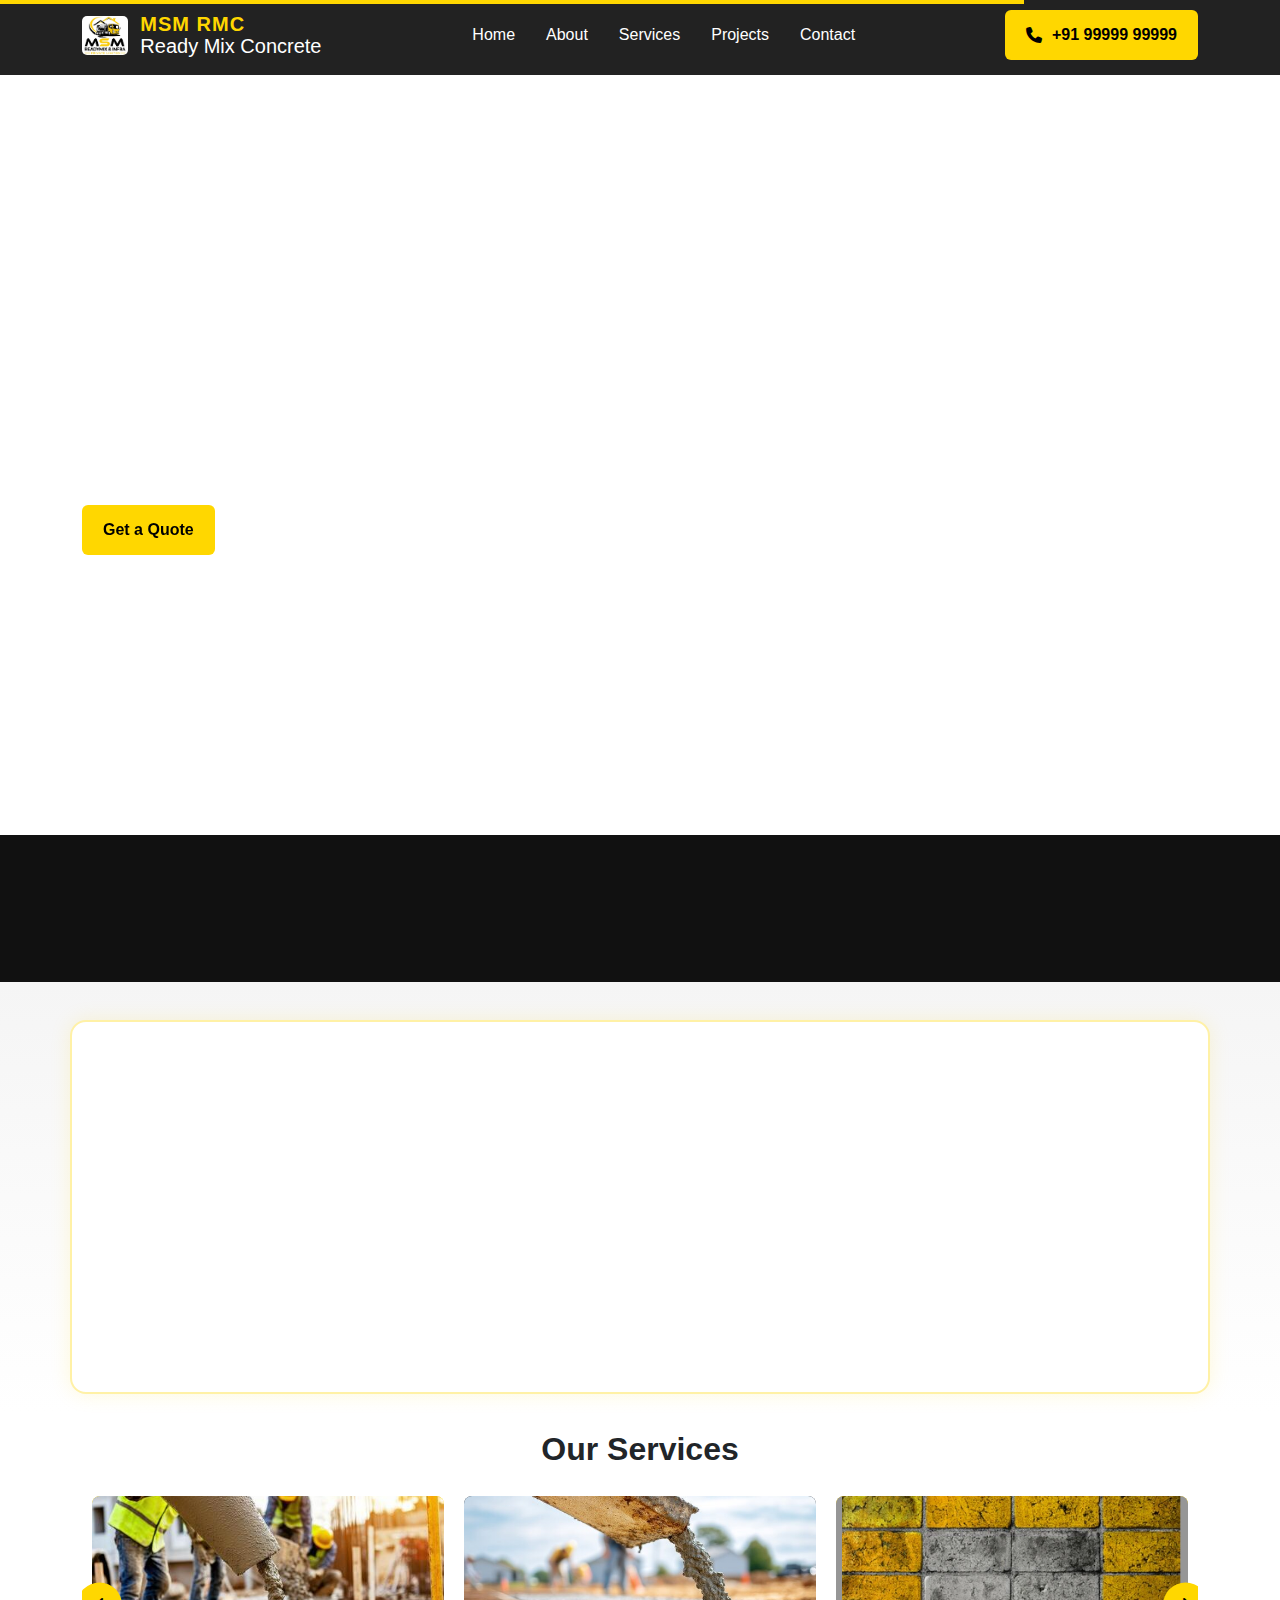
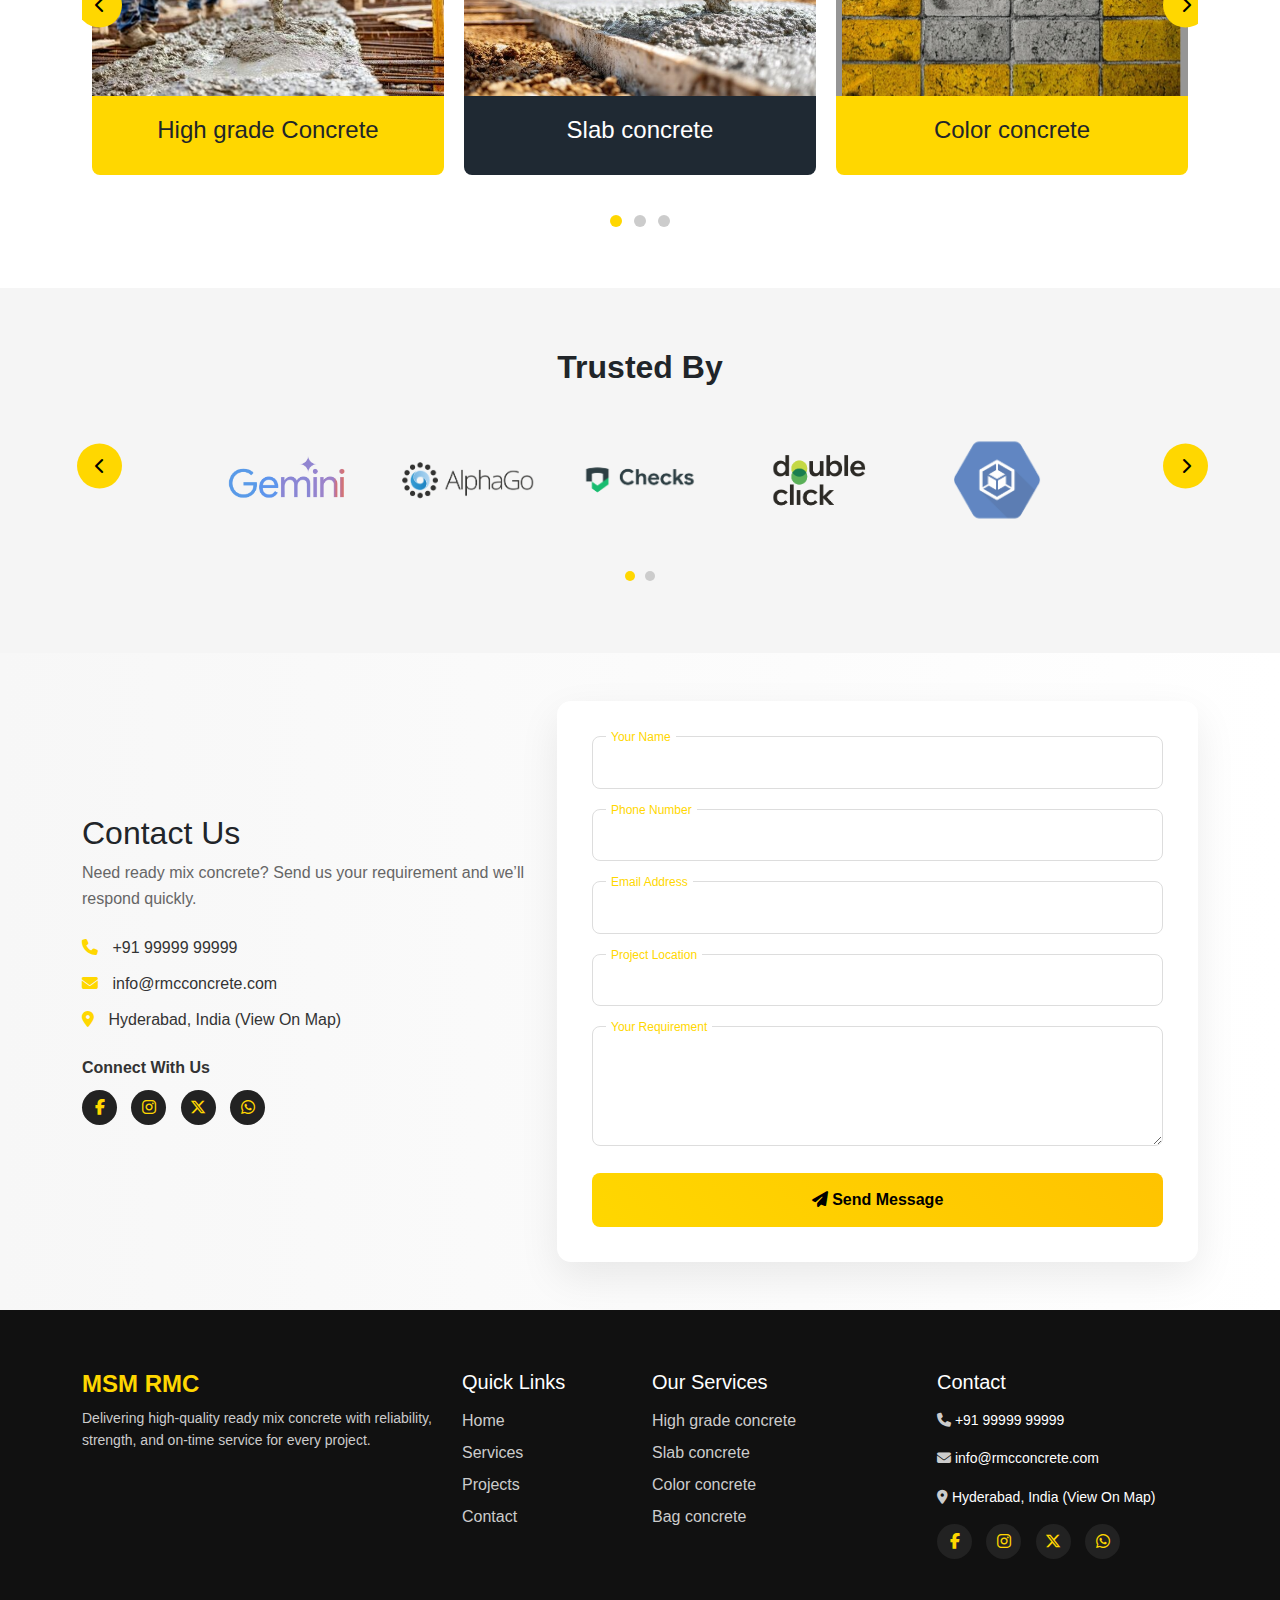
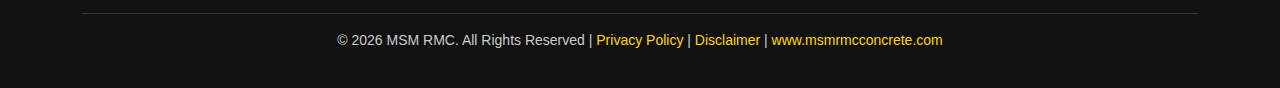
<file: index.html>
<!DOCTYPE html>
<html lang="en">

<head>
    <meta charset="UTF-8">
    <meta name="viewport" content="width=device-width, initial-scale=1.0">

    <!-- SEO -->
    <title>MSM RCM</title>
    <meta name="description" content="Quality ready mix concrete with reliable delivery and trusted service.">

    <!-- Bootstrap -->
    <link href="https://cdn.jsdelivr.net/npm/bootstrap@5.3.2/dist/css/bootstrap.min.css" rel="stylesheet">

    <!-- Icons -->
    <link rel="stylesheet" href="https://cdnjs.cloudflare.com/ajax/libs/font-awesome/6.5.0/css/all.min.css">

    <!-- AOS Animation -->
    <link href="https://unpkg.com/aos@2.3.4/dist/aos.css" rel="stylesheet">

    <link rel="stylesheet" href="styles.css">

    <link class="fav" rel="icon" href="favicon.ico">
</head>

<body>

    <!-- ✅ LOADER -->
    <div id="loader"></div>

    <!-- NAVBAR -->

    <nav class="navbar navbar-expand-lg navbar-dark fixed-top">
        <div class="container nav-div">

            <a class="navbar-brand brand-logo" href="#">
                <img src="small.png" alt="MSM RMC Logo">
                <div class="brand-text">
                    <span class="brand-main">MSM RMC</span>
                    <span class="brand-sub">Ready Mix Concrete</span>
                </div>
            </a>

            <button class="navbar-toggler" data-bs-toggle="collapse" data-bs-target="#menu">
                <span class="navbar-toggler-icon"></span>
            </button>

            <div class="collapse navbar-collapse" id="menu">
                <ul class="navbar-nav mx-auto">
                    <li class="nav-item"><a class="nav-link" href="#hero">Home</a></li>
                    <li class="nav-item"><a class="nav-link" href="#about">About</a></li>
                    <li class="nav-item"><a class="nav-link" href="#services">Services</a></li>
                    <li class="nav-item"><a class="nav-link" href="#projects">Projects</a></li>
                    <li class="nav-item"><a class="nav-link" href="#contact">Contact</a></li>
                </ul>

                <a id="call" href="tel:+919603870372" class="btn btn-call">
                    <i class="fas fa-phone me-1"></i> +91 99999 99999
                </a>
            </div>
        </div>
    </nav>

    <!-- HERO -->

    <section id="hero" class="hero d-flex align-items-center">
        <div class="container text-white" data-aos="fade-up">
            <h1>Superior Quality<br>Ready-Mix Concrete</h1>
            <p>Reliable. Durable. Delivered On Time.</p>

            <button class="btn btn-yellow me-3" data-bs-toggle="modal" data-bs-target="#quoteModal">
                Get a Quote
            </button>

            <a href="#services" class="btn btn-dark-outline">Know More</a>
        </div>
    </section>

    <section class="feature-bar text-white text-center">
        <div class="container icons-div">
            <div class="row">
                <div class="col-md-3" data-aos="fade-up">
                    <i class="fas fa-cogs"></i>
                    <h5>High Strength Mixes</h5>
                </div>
                <div class="col-md-3" data-aos="fade-up" data-aos-delay="100">
                    <i class="fas fa-truck"></i>
                    <h5>On-Site Delivery</h5>
                </div>
                <div class="col-md-3" data-aos="fade-up" data-aos-delay="200">
                    <i class="fas fa-hard-hat"></i>
                    <h5>Experienced Team</h5>
                </div>
                <div class="col-md-3" data-aos="fade-up" data-aos-delay="300">
                    <i class="fas fa-industry"></i>
                    <h5>Quality bricks</h5>
                </div>
            </div>
        </div>
    </section>

    <!-- </section> -->

    <!-- ABOUT SECTION -->

    <section id="about" class="about-section py-5">
        <div class="container about">
            <div class="row align-items-center">

                <div class="col-md-6 mb-4 mb-md-0" data-aos="fade-right">
                    <div class="about-img">
                        <img src="chatgptblack.png" alt="Ready Mix Concrete Plant">
                    </div>
                </div>

                <div class="col-md-6" data-aos="fade-left">
                    <h2 class="mb-3">About Our Company</h2>

                    <p>
                        We are a trusted Ready Mix Concrete (RMC) supplier delivering
                        high-quality concrete solutions for residential, commercial,
                        and infrastructure projects.
                    </p>

                    <p>
                        With modern batching plants, experienced engineers, and
                        strict quality control, we ensure durable and reliable
                        concrete for every construction need.
                    </p>

                    <p>
                        Our commitment to on-time delivery and customer satisfaction
                        has made us a preferred partner for builders and contractors.
                    </p>

                    <div class="about-highlights mt-4">
                        <i class="fas fa-check-circle"></i> 15+ Years Experience<br>
                        <i class="fas fa-check-circle"></i> Modern Batching Plant<br>
                        <i class="fas fa-check-circle"></i> Quality Tested Materials<br>
                        <i class="fas fa-check-circle"></i> On-Time Delivery Guarantee
                    </div>
                </div>

            </div>
        </div>
    </section>

    <!-- SERVICES -->

    <section id="services" class="services py-5">
        <div class="container text-center">

            <h2 class="mb-5">Our Services</h2>

            <div class="service-slider-wrapper">

                <button class="slider-btn left" onclick="moveSlide(-1)">
                    <i class="fas fa-chevron-left"></i>
                </button>

                <div class="service-slider" id="serviceSlider">

                    <div class="service-item">
                        <div class="service-card yellow">
                            <img src="Highgradeconcrete.jpeg">
                            <h4>High grade Concrete</h4>
                        </div>
                    </div>

                    <div class="service-item">
                        <div class="service-card dark">
                            <img src="slabconcrete.jpg">
                            <h4>Slab concrete</h4>
                        </div>
                    </div>

                    <div class="service-item">
                        <div class="service-card yellow">
                            <img src="color concrete.png">
                            <h4>Color concrete</h4>
                        </div>
                    </div>

                    <div class="service-item">
                        <div class="service-card dark">
                            <img src="Bagconcrete.webp">
                            <h4>Bag concrete</h4>
                        </div>
                    </div>

                    <div class="service-item">
                        <div class="service-card yellow">
                            <img src="stamp concrete.jpeg">
                            <h4>Stamp concrete</h4>
                        </div>
                    </div>

                    <div class="service-item">
                        <div class="service-card dark">
                            <img src="light weight concrete.webp">
                            <h4>Light weight concrete</h4>
                        </div>
                    </div>

                    <div class="service-item">
                        <div class="service-card yellow">
                            <img src="ssc concrete.jpg">
                            <h4>SSC concrete</h4>
                        </div>
                    </div>

                    <div class="service-item">
                        <div class="service-card dark">
                            <img src="ggbs concrete.png">
                            <h4>GGBS concrete</h4>
                        </div>
                    </div>

                    <div class="service-item">
                        <div class="service-card yellow">
                            <img src="SDC concrete.jpg">
                            <h4>SDC concrete</h4>
                        </div>
                    </div>

                </div>

                <button class="slider-btn right" onclick="moveSlide(1)">
                    <i class="fas fa-chevron-right"></i>
                </button>

            </div>

            <div id="sliderDots" class="slider-dots mt-4"></div>

        </div>
    </section>

    <!-- CLIENT LOGO SLIDER -->

    <section id="projects" class="clients-section">
        <div class="container text-center">

            <h2 class="section-title mb-4">Trusted By</h2>

            <div class="logo-slider">

                <button class="slider-btn left" onclick="moveSlides(-1)">
                    <i class="fas fa-chevron-left"></i>
                </button>

                <div class="logo-wrapper">
                    <div class="logo-track" id="logoTrack">

                        <div class="logo-item">
                            <img src="Google Ai Gemini.png">
                        </div>

                        <div class="logo-item">
                            <img src="Google Alphago.png">
                        </div>

                        <div class="logo-item">
                            <img src="Google Checks.png">
                        </div>

                        <div class="logo-item">
                            <img src="Google DoubleClick.png">
                        </div>

                        <div class="logo-item">
                            <img src="Google Kubernetes Engine (GKE).png">
                        </div>

                        <div class="logo-item">
                            <img src="Google Search Console.png">
                        </div>

                        <div class="logo-item">
                            <img src="Google Sites New.png">
                        </div>

                        <div class="logo-item">
                            <img src="Google Talk Old.png">
                        </div>

                        <div class="logo-item">
                            <img src="Podcastech Google.png">
                        </div>

                    </div>
                </div>

                <button class="slider-btn right" onclick="moveSlides(1)">
                    <i class="fas fa-chevron-right"></i>
                </button>

            </div>

            <div id="sliderDotss" class="slider-dotss mt-3"></div>

        </div>
    </section>

    <!-- CONTACT -->

    <section id="contact" class="contact-section py-5">
        <div class="container">
            <div class="row align-items-center">

                <div class="col-md-5 mb-4">
                    <h2>Contact Us</h2>
                    <p class="contact-sub">
                        Need ready mix concrete? Send us your requirement and we’ll respond quickly.
                    </p>

                    <div class="contact-info">

                        <p>
                            <i class="fas fa-phone"></i>
                            <a class="location" href="tel:+919999999999">+91 99999 99999</a>
                        </p>
                        <p>
                            <i class="fas fa-envelope"></i>
                            <a class="location" href="mailto:info@rmcconcrete.com">info@rmcconcrete.com</a>
                        </p>
                        <p>
                            <i class="fas fa-location-dot"></i>
                            <a class="location" href="https://share.google/0H4FJJrzyUXuzdHbk" target="_blank">
                                Hyderabad, India (View On Map)
                            </a>
                        </p>

                    </div>

                    <!-- ⭐ SOCIAL MEDIA -->
                    <div class="contact-social mt-4">

                        <span>Connect With Us</span>

                        <div class="social-icons">
                            <a href="https://www.facebook.com/YourPage" target="_blank">
                                <i class="fab fa-facebook-f"></i>
                            </a>
                            <a href="https://www.instagram.com/YourPage" target="_blank">
                                <i class="fab fa-instagram"></i>
                            </a>
                            <a href="https://twitter.com/YourCompany" target="_blank">
                                <i class="fab fa-x-twitter"></i>
                            </a>
                            <a href="https://wa.me/919999999999" target="_blank">
                                <i class="fab fa-whatsapp"></i>
                            </a>
                        </div>

                    </div>

                </div>

                <!-- FORM -->
                <div class="col-md-7">

                    <form id="contactForm" action="thankyou.html">

                        <div class="form-group">
                            <input type="text" name="name" required>
                            <label>Your Name</label>
                            <small class="error-msg"></small>
                        </div>

                        <div class="form-group">
                            <input type="tel" name="phone" required pattern="[0-9]{10}" maxlength="10">
                            <label>Phone Number</label>
                            <small class="error-msg"></small>
                        </div>

                        <div class="form-group">
                            <input type="email" name="email" required>
                            <label>Email Address</label>
                            <small class="error-msg"></small>
                        </div>

                        <div class="form-group">
                            <input type="text" name="address">
                            <label>Project Location</label>
                            <small class="error-msg"></small>
                        </div>

                        <div class="form-group">
                            <textarea name="message" rows="4" maxlength="500" required></textarea>
                            <label>Your Requirement</label>
                        </div>

                        <!-- hidden fields -->
                        <input type="hidden" name="_subject" value="New RMC Enquiry">
                        <input type="hidden" name="_template" value="table">
                        <input type="hidden" name="_captcha" value="false">

                        <!-- auto reply -->
                        <input type="hidden" name="_autoresponse" value="Thank you for contacting MSM Ready Mix & Infra Pvt Ltd.
We received your enquiry and will contact you shortly.">

                        <!-- redirect -->
                        <input type="hidden" name="_next" value="thank-you.html">

                        <button type="submit" class="btn-submit">
                            <i class="fas fa-paper-plane"></i> Send Message
                        </button>

                    </form>

                </div>

            </div>
        </div>
    </section>

    <!-- FOOTER -->

    <footer class="footer">
        <div class="container">
            <div class="row footer-div">

                <!-- Company Info -->
                <div class="col-md-4 mb-4">
                    <h4 class="footer-logo">MSM RMC</h4>
                    <p>
                        Delivering high-quality ready mix concrete with reliability,
                        strength, and on-time service for every project.
                    </p>
                </div>

                <!-- Quick Links -->
                <div class="col-md-2 mb-4">
                    <h5>Quick Links</h5>
                    <ul class="footer-links">
                        <li><a href="#">Home</a></li>
                        <li><a href="#services">Services</a></li>
                        <li><a href="#projects">Projects</a></li>
                        <li><a href="#contact">Contact</a></li>
                    </ul>
                </div>

                <!-- Services -->
                <div class="col-md-3 mb-4">
                    <h5>Our Services</h5>
                    <ul class="footer-links">
                        <li><a href="#services">High grade concrete</a></li>
                        <li><a href="#services">Slab concrete</a></li>
                        <li><a href="#services">Color concrete</a></li>
                        <li><a href="#services">Bag concrete</a></li>
                    </ul>
                </div>

                <!-- Contact Info -->
                <div class="col-md-3 mb-4 footer-contact-info">
                    <h5>Contact</h5>

                    <p>
                        <i class="fas fa-phone"></i>
                        <a class="footer-location" href="tel:+919999999999">+91 99999 99999</a>
                    </p>
                    <p>
                        <i class="fas fa-envelope"></i>
                        <a class="footer-location" href="mailto:info@rmcconcrete.com">info@rmcconcrete.com</a>
                    </p>
                    <p>
                        <i class="fas fa-location-dot"></i>
                        <a class="footer-location" href="https://share.google/0H4FJJrzyUXuzdHbk" target="_blank">
                            Hyderabad, India (View On Map)
                        </a>
                    </p>

                    <!-- Social Icons -->
                    <div class="social-icons mt-3">

                        <a href="https://www.facebook.com/YourPageName" target="_blank">
                            <i class="fab fa-facebook-f"></i>
                        </a>
                        <a href="https://www.instagram.com/YourPageName" target="_blank">
                            <i class="fab fa-instagram"></i>
                        </a>
                        <a href="https://twitter.com/YourCompany" target="_blank">
                            <i class="fab fa-x-twitter"></i>
                        </a>
                        <a href="https://wa.me/919999999999" target="_blank">
                            <i class="fab fa-whatsapp"></i>
                        </a>

                    </div>

                </div>
            </div>

            <!-- Bottom Bar -->
            <div class="footer-bottom text-center">
                <p>
                    © 2026 MSM RMC. All Rights Reserved |
                    <a href="privacy.html">Privacy Policy</a> |
                    <a href="disclaimer.html">Disclaimer</a> |
                    <a href="#">www.msmrmcconcrete.com</a>
                </p>
            </div>
    </footer>

    <script src="https://cdn.jsdelivr.net/npm/bootstrap@5.3.2/dist/js/bootstrap.bundle.min.js"></script>
    <script src="https://unpkg.com/aos@2.3.4/dist/aos.js"></script>
    <script src="script.js"></script>

</body>

</html>
</file>
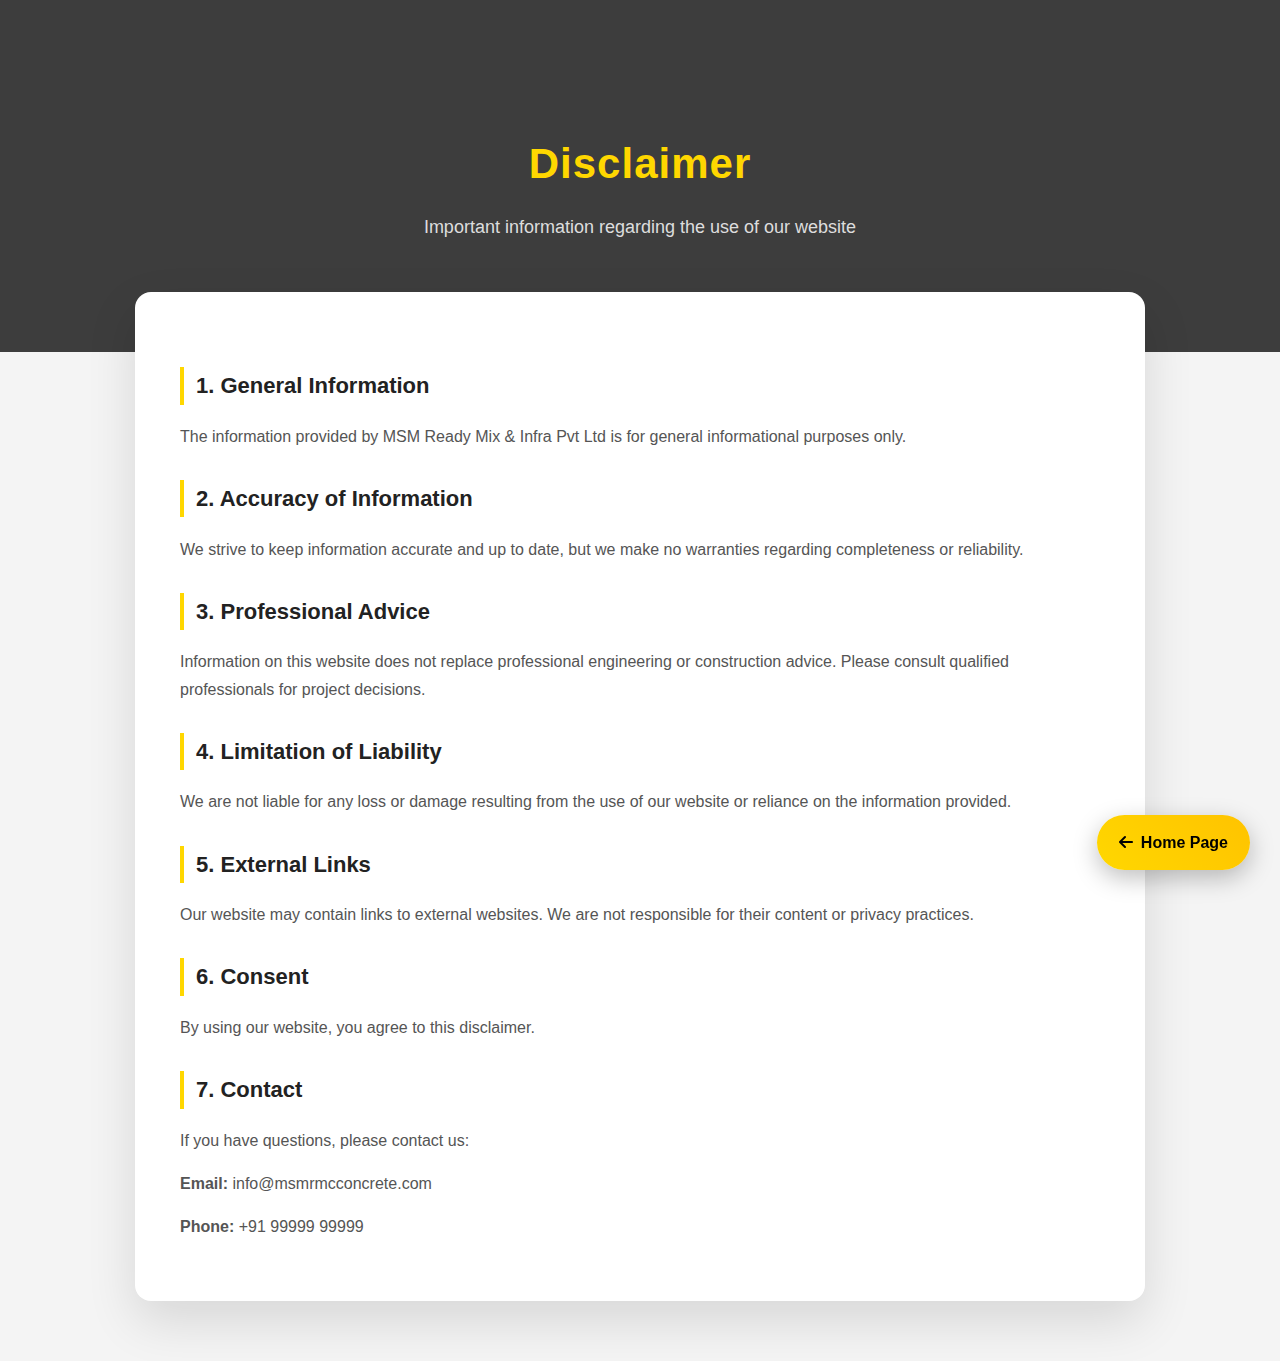
<file: disclaimer.html>
<!DOCTYPE html>
<html lang="en">

<head>
    <meta charset="UTF-8">
    <meta name="viewport" content="width=device-width, initial-scale=1.0">
    <title>Disclaimer | MSM RMC</title>
    <link rel="stylesheet" href="legal.css">
</head>

<body>

    <section class="legal-hero">
        <h1>Disclaimer</h1>
        <p>Important information regarding the use of our website</p>
    </section>

    <section class="legal-container">

        <h2>1. General Information</h2>
        <p>The information provided by MSM Ready Mix & Infra Pvt Ltd is for general informational purposes only.</p>

        <h2>2. Accuracy of Information</h2>
        <p>We strive to keep information accurate and up to date, but we make no warranties regarding completeness or
            reliability.</p>

        <h2>3. Professional Advice</h2>
        <p>Information on this website does not replace professional engineering or construction advice. Please consult
            qualified professionals for project decisions.</p>

        <h2>4. Limitation of Liability</h2>
        <p>We are not liable for any loss or damage resulting from the use of our website or reliance on the information
            provided.</p>

        <h2>5. External Links</h2>
        <p>Our website may contain links to external websites. We are not responsible for their content or privacy
            practices.</p>

        <h2>6. Consent</h2>
        <p>By using our website, you agree to this disclaimer.</p>

        <h2>7. Contact</h2>
        <p>If you have questions, please contact us:</p>
        <p><strong>Email:</strong> info@msmrmcconcrete.com</p>
        <p><strong>Phone:</strong> +91 99999 99999</p>

    </section>

    <!-- BACK TO HOME BUTTON -->

    <a href="index.html" class="back-home-btn">
        <i class="fas fa-arrow-left"></i> Home Page
    </a>

    <link rel="stylesheet" href="https://cdnjs.cloudflare.com/ajax/libs/font-awesome/6.5.0/css/all.min.css">

</body>

</html>
</file>
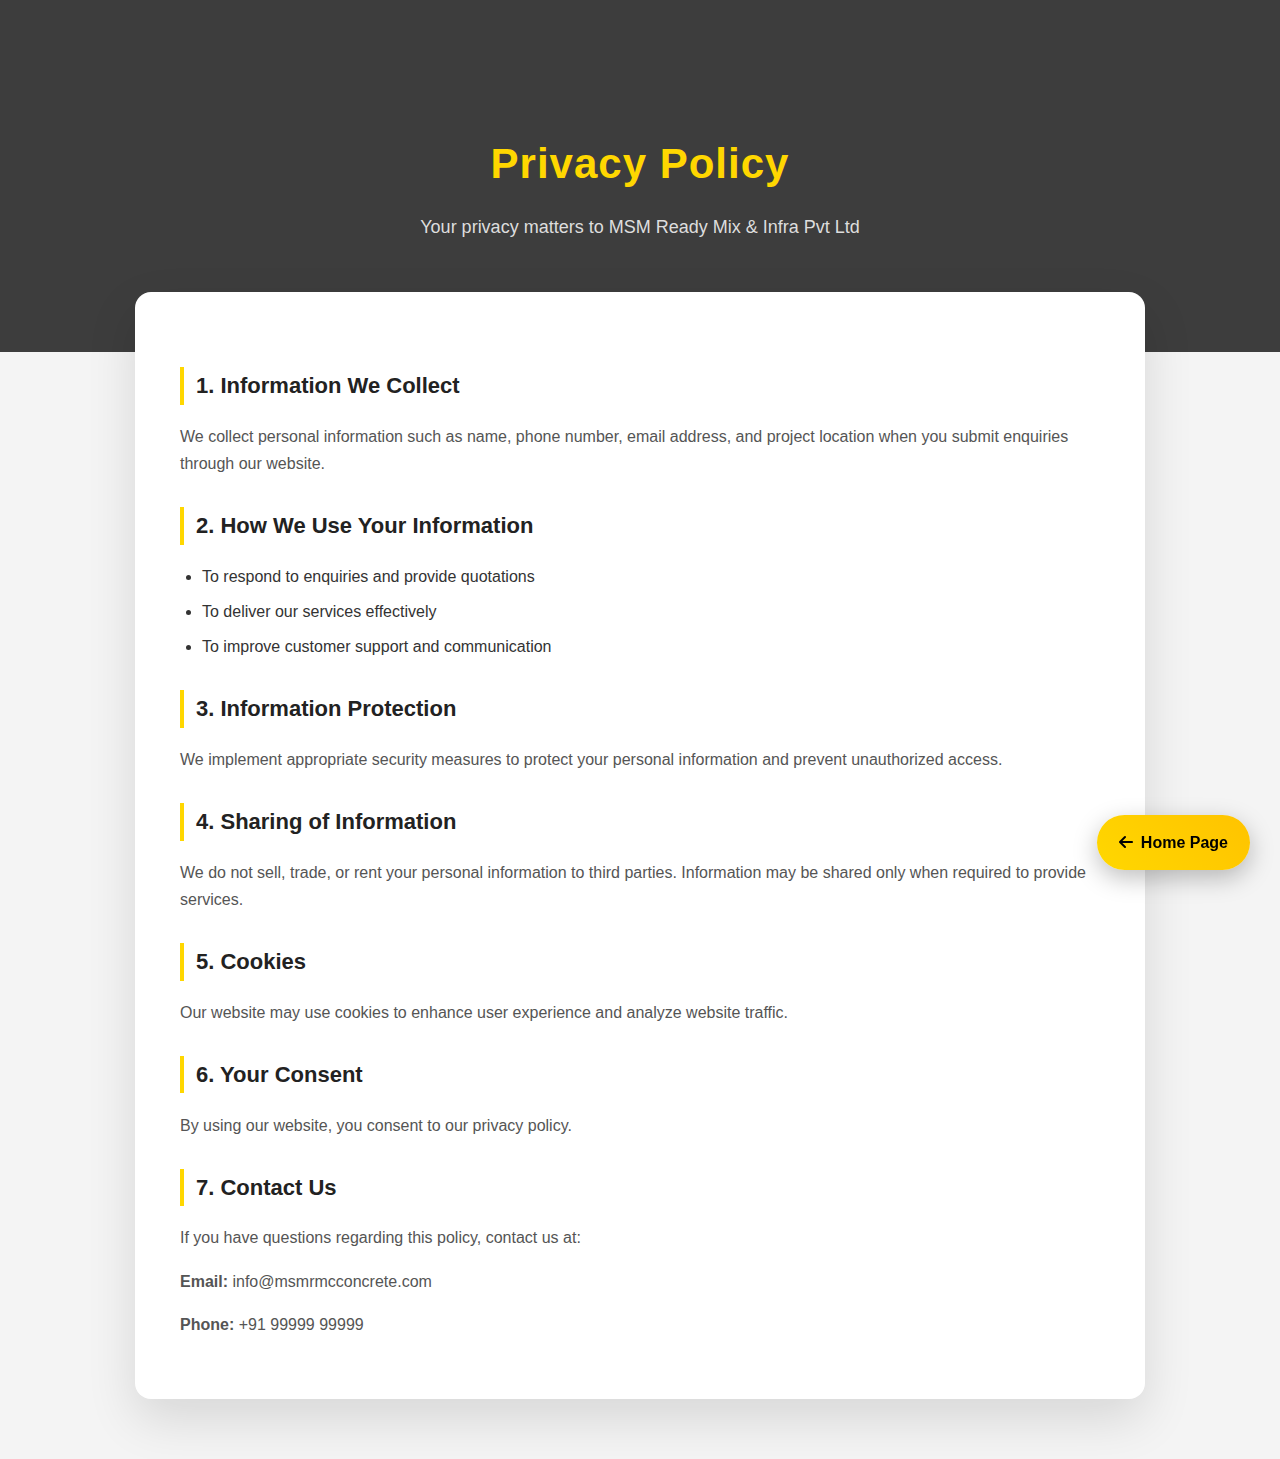
<file: privacy.html>
<!DOCTYPE html>
<html lang="en">

<head>
    <meta charset="UTF-8">
    <meta name="viewport" content="width=device-width, initial-scale=1.0">
    <title>Privacy Policy | MSM RMC</title>
    <link rel="stylesheet" href="legal.css">
</head>

<body>

    <section class="legal-hero">
        <h1>Privacy Policy</h1>
        <p>Your privacy matters to MSM Ready Mix & Infra Pvt Ltd</p>
    </section>

    <section class="legal-container">

        <h2>1. Information We Collect</h2>
        <p>We collect personal information such as name, phone number, email address, and project location when you
            submit enquiries through our website.</p>

        <h2>2. How We Use Your Information</h2>
        <ul>
            <li>To respond to enquiries and provide quotations</li>
            <li>To deliver our services effectively</li>
            <li>To improve customer support and communication</li>
        </ul>

        <h2>3. Information Protection</h2>
        <p>We implement appropriate security measures to protect your personal information and prevent unauthorized
            access.</p>

        <h2>4. Sharing of Information</h2>
        <p>We do not sell, trade, or rent your personal information to third parties. Information may be shared only
            when required to provide services.</p>

        <h2>5. Cookies</h2>
        <p>Our website may use cookies to enhance user experience and analyze website traffic.</p>

        <h2>6. Your Consent</h2>
        <p>By using our website, you consent to our privacy policy.</p>

        <h2>7. Contact Us</h2>
        <p>If you have questions regarding this policy, contact us at:</p>
        <p><strong>Email:</strong> info@msmrmcconcrete.com</p>
        <p><strong>Phone:</strong> +91 99999 99999</p>

    </section>

    <!-- BACK TO HOME BUTTON -->

    <a href="index.html" class="back-home-btn">
        <i class="fas fa-arrow-left"></i> Home Page
    </a>

    <link rel="stylesheet" href="https://cdnjs.cloudflare.com/ajax/libs/font-awesome/6.5.0/css/all.min.css">

</body>

</html>
</file>
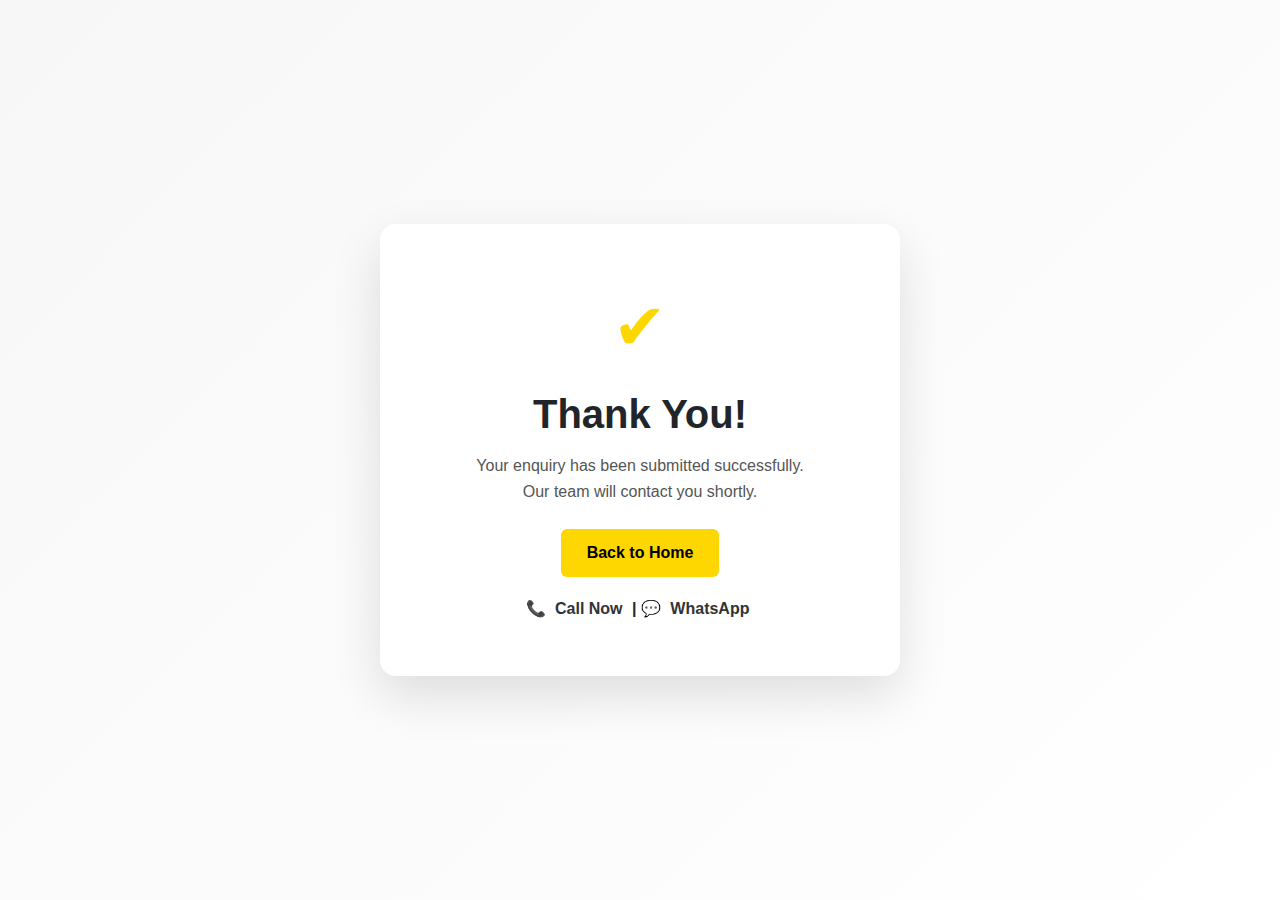
<file: thankyou.html>
<!DOCTYPE html>
<html lang="en">

<head>
    <meta charset="UTF-8">
    <meta name="viewport" content="width=device-width, initial-scale=1.0">
    <title>Thank You | MSM Ready Mix</title>

    <link href="https://cdn.jsdelivr.net/npm/bootstrap@5.3.2/dist/css/bootstrap.min.css" rel="stylesheet">

    <style>
        body {
            background: linear-gradient(135deg, #f7f7f7, #ffffff);
            font-family: 'Segoe UI', sans-serif;
            display: flex;
            align-items: center;
            justify-content: center;
            min-height: 100vh;
            text-align: center;
            padding: 20px;
        }

        .thank-box {
            background: white;
            padding: 55px 35px;
            border-radius: 16px;
            box-shadow: 0 20px 50px rgba(0, 0, 0, 0.12);
            max-width: 520px;
            width: 100%;
            animation: fadeIn 0.6s ease;
        }

        .icon {
            font-size: 64px;
            color: #FFD700;
            margin-bottom: 15px;
        }

        h1 {
            font-weight: 700;
            margin-bottom: 15px;
        }

        p {
            color: #555;
            margin-bottom: 25px;
            line-height: 1.6;
        }

        .btn-yellow {
            background: #FFD700;
            color: #000;
            font-weight: 600;
            padding: 12px 26px;
            border-radius: 6px;
            text-decoration: none;
            display: inline-block;
        }

        .btn-yellow:hover {
            background: #e6c200;
        }

        .quick-actions {
            margin-top: 20px;
            font-weight: 600;
        }

        .quick-actions a {
            margin: 5px;
            text-decoration: none;
            color: #333;
        }

        .quick-actions a:hover {
            color: #FFD700;
        }

        @keyframes fadeIn {
            from {
                opacity: 0;
                transform: translateY(15px);
            }

            to {
                opacity: 1;
                transform: translateY(0);
            }
        }

        @media(max-width:768px) {
            .thank-box {
                padding: 40px 20px;
            }
        }
    </style>

</head>

<body>

    <div class="thank-box">

        <div class="icon">✔</div>

        <h1>Thank You!</h1>

        <p>
            Your enquiry has been submitted successfully.<br>
            Our team will contact you shortly.
        </p>

        <a href="index.html" class="btn-yellow">Back to Home</a>

        <div class="quick-actions">
            📞 <a href="tel:+919999999999">Call Now</a> |
            💬 <a href="https://wa.me/919999999999">WhatsApp</a>
        </div>

    </div>

</body>

</html>
</file>
<file: styles.css>
/* GLOBAL / BASE STYLES */

* {
    margin: 0;
    padding: 0;
    box-sizing: border-box;
}

html {
    scroll-behavior: smooth;
}

body {
    font-family: 'Segoe UI', sans-serif;
    overflow-x: hidden;
}

.btn {
    padding: 12px 20px;
    font-size: 16px;
}

#about {
    scroll-margin-top: 80px;
}

#services {
    scroll-margin-top: 80px;
}

#projects {
    scroll-margin-top: 80px;
}

#contact {
    scroll-margin-top: 80px;
}

/* NAVBAR */

.navbar {
    background: #222;
}

.navbar .nav-link {
    color: #fff;
    margin-right: 15px;
}

.navbar .nav-link:hover {
    color: #FFD700;
}

.navbar-nav {
    text-align: center;
}

.nav-div {
    margin-bottom: 5px;
}

#call:hover {
    opacity: 0.9;
    background: #FFD700;
}

/* BRAND LOGO */

.brand-logo {
    display: flex;
    align-items: center;
    gap: 12px;
}

.brand-logo img {
    height: 39px;
    border-radius: 5px;
}

.brand-logo:hover img {
    transform: scale(1.05);
    transition: 0.3s;
}

.brand-text {
    display: flex;
    flex-direction: column;
    line-height: 1.1;
}

.brand-main {
    color: #FFD700;
    font-weight: 800;
    font-size: 20px;
    letter-spacing: 1px;
}

.brand-sub span {
    font-size: 11px;
    color: #ccc;
    letter-spacing: 1px;
}

.fav {
    size: 3rem;
}

/*HERO SECTION */

.hero {
    min-height: 85vh;
    display: flex;
    align-items: center;
    padding: 120px 0 160px 0;
    margin-top: 70px;
}

.hero h1 {
    font-size: 52px;
    font-weight: 700;
    line-height: 1.2;
}

.hero p {
    font-size: 20px;
    margin: 20px 0;
}

/* BUTTONS */

.btn-yellow {
    background: #FFD700;
    color: #000;
    font-weight: 600;
}

.btn-yellow:hover {
    background: #e6c200;
}

.btn-dark-outline {
    border: 2px solid #fff;
    color: #fff;
}

.btn-dark-outline:hover {
    background: #fff;
    color: #000;
}

.btn-call {
    background: #FFD700;
    color: #000;
    font-weight: 600;
    display: flex;
    align-items: center;
    gap: 6px;
}

.btn-call i {
    color: #000;
}

/* FEATURE BAR */

.feature-bar {
    background: #111;
    padding: 25px 0;
}

.feature-bar i {
    color: #FFD700;
    font-size: 30px;
    margin-bottom: 10px;
}

.icons-div {
    margin-bottom: 25px;
}

/* ABOUT SECTION */

.about-section {
    background: linear-gradient(180deg, #f5f5f5, #ffffff);
}

.about-section h2 {
    font-weight: 700;
    color: #222;
}

.about-section p {
    color: #555;
    line-height: 1.7;
}

.about-highlights {
    font-weight: 600;
    color: #333;
}

.about-highlights i {
    color: #FFD700;
    margin-right: 8px;
}

.about {
    background: #fff;
    border-radius: 16px;
    margin-bottom: -30px;
    margin-top: -10px;
    border: 2px solid rgba(255, 215, 0, 0.35);
    box-shadow: 0 0 20px rgba(255, 215, 0, 0.15);
}

/* ABOUT IMAGE EFFECT */

.about-img {
    width: 100%;
    border-radius: 12px;
    overflow: hidden;
    position: relative;
}

.about-img img {
    width: 100%;
    display: block;
    border-radius: 12px;
    transition: transform 0.4s ease, box-shadow 0.4s ease;
}

.about-img:hover img {
    transform: scale(1.05);
    box-shadow: 0 15px 35px rgba(0, 0, 0, 0.25);
}

/* SERVICES SECTION */

.services h2 {
    font-weight: 600;
    margin-top: -30px;
}

.service-card {
    border-radius: 8px;
    overflow: hidden;
    transition: 0.3s;
}

.service-card img {
    width: 100%;
    height: 200px;
    object-fit: cover;
}

.service-card.yellow {
    background: #FFD700;
    padding-bottom: 10px;
}

.service-card.dark {
    background: #1f2933;
    color: #fff;
    padding-bottom: 10px;
}

.service-card h4 {
    margin: 20px 0;
}

.service-card:hover {
    transform: translateY(-3px);
    box-shadow: 0 10px 20px rgba(0, 0, 0, 0.2);
}

/* SERVICE SLIDER */

.service-slider-wrapper {
    position: relative;
    overflow: hidden;
    margin-top: -30px;
}

.service-slider {
    display: flex;
    transition: transform 0.4s ease;
}

.service-item {
    flex: 0 0 33.333%;
    padding: 10px;
}

/* SLIDER BUTTONS */
.slider-btn {
    position: absolute;
    top: 40%;
    transform: translateY(-50%);
    border: none;
    background: #FFD700;
    color: #000;
    width: 45px;
    height: 45px;
    border-radius: 50%;
    cursor: pointer;
    z-index: 10;
}

.slider-btn.left {
    left: -5px;
}

.slider-btn.right {
    right: -10px;
}

.slider-btn:hover {
    background: #e6c200;
}

/* SLIDER DOTS */

.slider-dots span {
    display: inline-block;
    width: 12px;
    height: 12px;
    margin: 6px;
    background: #ccc;
    border-radius: 50%;
    cursor: pointer;
}

.slider-dots .active {
    background: #FFD700;
}

.slider-dotss span {
    height: 10px;
    width: 10px;
    margin: 5px;
    display: inline-block;
    background: #ccc;
    border-radius: 50%;
    cursor: pointer;
}

.slider-dotss .active {
    background: #FFD700;
}

/* CLIENT LOGO SECTION */

.clients-section {
    background: #f5f5f5;
    padding: 60px 0;
}

.section-title {
    font-weight: 700;
}

.logo-slider {
    position: relative;
    display: flex;
    align-items: center;
    justify-content: center;
}

.logo-wrapper {
    overflow: hidden;
    width: 80%;
}

.logo-track {
    display: flex;
    transition: transform 0.5s ease;
}

.logo-item {
    min-width: 20%;
    padding: 20px;
}

.logo-item img {
    max-height: 100px;
    object-fit: contain;
    opacity: 0.9;
    transition: 0.3s;
}

.logo-item img:hover {
    opacity: 1;
    transform: scale(1.1);
}

/* CONTACT SECTION */

.contact-section {
    background: linear-gradient(to right, #f7f7f7, #ffffff);
}

.contact-sub {
    color: #666;
    margin-bottom: 25px;
    line-height: 1.6;
}

.contact-info p {
    margin-bottom: 12px;
    font-weight: 500;
}

.contact-info a {
    text-decoration: none;
    color: #333;
    transition: 0.3s;
}

.contact-info a:hover {
    color: #FFD700;
}

.contact-info i {
    color: #FFD700;
    margin-right: 10px;
}

.location:hover {
    text-decoration: underline;
}

.contact-social span {
    display: block;
    font-weight: 600;
    margin-bottom: 10px;
    color: #333;
}

/* CONTACT FORM */

#contactForm {
    background: #fff;
    padding: 35px;
    border-radius: 14px;
    box-shadow: 0 15px 40px rgba(0, 0, 0, 0.08);
}

.form-group {
    position: relative;
    margin-bottom: 20px;
}

.form-group input,
.form-group textarea {
    width: 100%;
    padding: 14px 14px;
    border: 1px solid #ddd;
    border-radius: 8px;
    outline: none;
    font-size: 15px;
    background: transparent;
    transition: 0.3s;
}

.form-group label {
    position: absolute;
    left: 14px;
    top: 14px;
    color: #888;
    font-size: 14px;
    pointer-events: none;
    transition: 0.3s;
    background: #fff;
    padding: 0 5px;
}

.form-group input:focus,
.form-group textarea:focus {
    border-color: #FFD700;
    box-shadow: 0 0 8px rgba(255, 215, 0, 0.3);
}

.form-group input:focus+label,
.form-group textarea:focus+label,
.form-group input:not(:placeholder-shown)+label,
.form-group textarea:not(:placeholder-shown)+label {
    top: -8px;
    font-size: 12px;
    color: #FFD700;
}

.btn-submit {
    background: linear-gradient(45deg, #FFD700, #FFC300);
    color: #000;
    border: none;
    padding: 15px;
    width: 100%;
    font-weight: 600;
    border-radius: 8px;
    transition: 0.3s;
}

.btn-submit:hover {
    background: linear-gradient(45deg, #e6c200, #ffb700);
    transform: translateY(-2px);
}

.error-msg {
    color: red;
    font-size: 13px;
    margin-top: 4px;
    display: block;
}

/* FOOTER */

.footer {
    background: #111;
    color: #ccc;
    padding: 60px 0 20px;
}

.footer-contact-info a {
    text-decoration: none;
    color: #fff;
    transition: 0.3s;
}

.footer-location:hover {
    color: #FFD700;
    text-decoration: underline;
}

.footer-logo {
    color: #FFD700;
    font-weight: 700;
}

.footer h5 {
    color: #fff;
    margin-bottom: 15px;
}

.footer p {
    font-size: 14px;
    line-height: 1.6;
}

.footer-links {
    list-style: none;
    padding: 0;
}

.footer-links li {
    margin-bottom: 8px;
}

.footer-links a {
    color: #ccc;
    text-decoration: none;
    transition: 0.3s;
}

.footer-links a:hover {
    color: #FFD700;
    padding-left: 5px;
}

.social-icons a {
    display: inline-block;
    margin-right: 10px;
    width: 35px;
    height: 35px;
    line-height: 35px;
    text-align: center;
    border-radius: 50%;
    background: #222;
    color: #FFD700;
    transition: 0.3s;
}

.social-icons a:hover {
    background: #FFD700;
    color: #000;
}

.footer-bottom {
    border-top: 1px solid #333;
    margin-top: 30px;
    padding-top: 15px;
    font-size: 14px;
}

.footer-bottom a {
    color: #FFD700;
    text-decoration: none;
}

.footer-bottom a:hover {
    text-decoration: underline;
}

/* LOADER */

#loader {
    position: fixed;
    top: 0;
    left: 0;
    height: 4px;
    width: 0%;
    background: #FFD700;
    z-index: 9999;
}

/* MOBILE RESPONSIVE */

@media (max-width: 768px) {

    .hero h1 {
        font-size: 32px;
    }

    .hero p {
        font-size: 16px;
    }

    .service-item {
        flex: 0 0 100%;
    }
}

@media (max-width: 768px) {

    .btn-yellow,
    .btn-dark-outline {
        display: block;
        width: 100%;
        margin-bottom: 12px;
    }

    .btn-call {
        width: 100%;
    }
}

@media (max-width: 768px) {

    .hero {
        text-align: center;
        padding: 90px 15px 120px 15px;
    }

    .hero h1 {
        font-size: 30px;
        line-height: 1.3;
    }

    .hero p {
        font-size: 16px;
    }
}

.navbar {
    transition: 0.3s;
}

.navbar.shadow {
    background: rgba(0, 0, 0, 0.95);
    backdrop-filter: blur(6px);
}

.navbar-toggler {
    border: none;
}

@media (max-width: 991px) {

    .navbar-nav {
        margin-top: 15px;
    }

    .nav-link {
        padding: 12px 0;
        font-size: 18px;
    }

    .btn-call {
        margin-top: 15px;
        justify-content: center;
    }
}

@media (max-width: 768px) {
    .about {
        padding: 20px;
        margin: 0;
    }

    .about-section h2 {
        text-align: center;
    }

    .about-highlights {
        margin-top: 20px;
    }
}

@media (max-width: 992px) {
    .service-item {
        flex: 0 0 50%;
    }
}

@media (max-width: 768px) {
    .slider-btn {
        width: 38px;
        height: 38px;
        top: 45%;
    }
}

@media (max-width: 992px) {
    .logo-item {
        min-width: 33.33%;
    }
}

@media (max-width: 768px) {

    .contact-section {
        text-align: center;
    }

    .contact-info {
        margin-bottom: 25px;
    }

    .social-icons {
        justify-content: center;
    }
}

@media (max-width: 768px) {
    .footer {
        text-align: center;
    }

    .footer-links {
        margin-bottom: 20px;
    }
}

@media (max-width: 600px) {
    .logo-item {
        min-width: 50%;
    }
}

@media (max-width: 600px) {
    .service-item {
        flex: 0 0 100%;
    }
}

/* LARGE SCREEN RESPONSIVE */

@media (min-width: 1400px) {
    .hero h1 {
        font-size: 64px;
    }
}
</file>
<file: legal.css>
body {
    margin: 0;
    font-family: 'Segoe UI', sans-serif;
    background: #f4f4f4;
    color: #333;
    line-height: 1.7;
}

/* HERO */

.legal-hero {
    background: linear-gradient(rgba(0, 0, 0, 0.75), rgba(0, 0, 0, 0.75)),
        url('https://images.unsplash.com/photo-1503387762-592deb58ef4e');
    background-size: cover;
    background-position: center;
    text-align: center;
    padding: 100px 20px 110px;
    color: #fff;
}

.legal-hero h1 {
    font-size: 42px;
    margin-bottom: 12px;
    color: #FFD700;
    letter-spacing: 1px;
}

.legal-hero p {
    font-size: 18px;
    color: #ddd;
    max-width: 600px;
    margin: auto;
}

/* CONTENT BOX */

.legal-container {
    max-width: 920px;
    margin: -60px auto 60px;
    background: #fff;
    padding: 45px;
    border-radius: 16px;
    box-shadow: 0 20px 50px rgba(0, 0, 0, 0.12);
    animation: fadeIn 0.6s ease;
}

.legal-container h2 {
    color: #222;
    margin-top: 30px;
    border-left: 4px solid #FFD700;
    padding-left: 12px;
    font-size: 22px;
}

.legal-container p {
    color: #555;
    margin-top: 8px;
}

.legal-container ul {
    padding-left: 22px;
}

.legal-container li {
    margin-bottom: 8px;
}

/* FLOAT BUTTON */

.back-home-btn {
    position: fixed;
    bottom: 30px;
    right: 30px;
    background: linear-gradient(45deg, #FFD700, #FFC300);
    color: #000;
    padding: 14px 22px;
    border-radius: 50px;
    font-weight: 600;
    text-decoration: none;
    box-shadow: 0 8px 25px rgba(0, 0, 0, 0.25);
    transition: 0.3s ease;
    display: flex;
    align-items: center;
    gap: 8px;
    z-index: 999;
}

.back-home-btn:hover {
    transform: translateY(-3px) scale(1.05);
    box-shadow: 0 12px 30px rgba(0, 0, 0, 0.35);
}

/* ANIMATION */

@keyframes fadeIn {
    from {
        opacity: 0;
        transform: translateY(15px);
    }

    to {
        opacity: 1;
        transform: translateY(0);
    }
}

/* TABLETS */

@media (max-width: 992px) {
    .legal-container {
        margin: -50px 20px 40px;
    }
}

/* MOBILE */

@media (max-width: 768px) {

    .legal-hero {
        padding: 70px 15px 80px;
    }

    .legal-hero h1 {
        font-size: 30px;
    }

    .legal-hero p {
        font-size: 16px;
    }

    .legal-container {
        padding: 28px 22px;
        margin: -30px 15px 40px;
        border-radius: 14px;
    }

    .legal-container h2 {
        font-size: 18px;
    }

    .back-home-btn {
        bottom: 18px;
        right: 18px;
        padding: 11px 16px;
        font-size: 14px;
    }

}

/* LARGE SCREENS */

@media (min-width: 1400px) {
    .legal-container {
        max-width: 1000px;
    }
}
</file>
